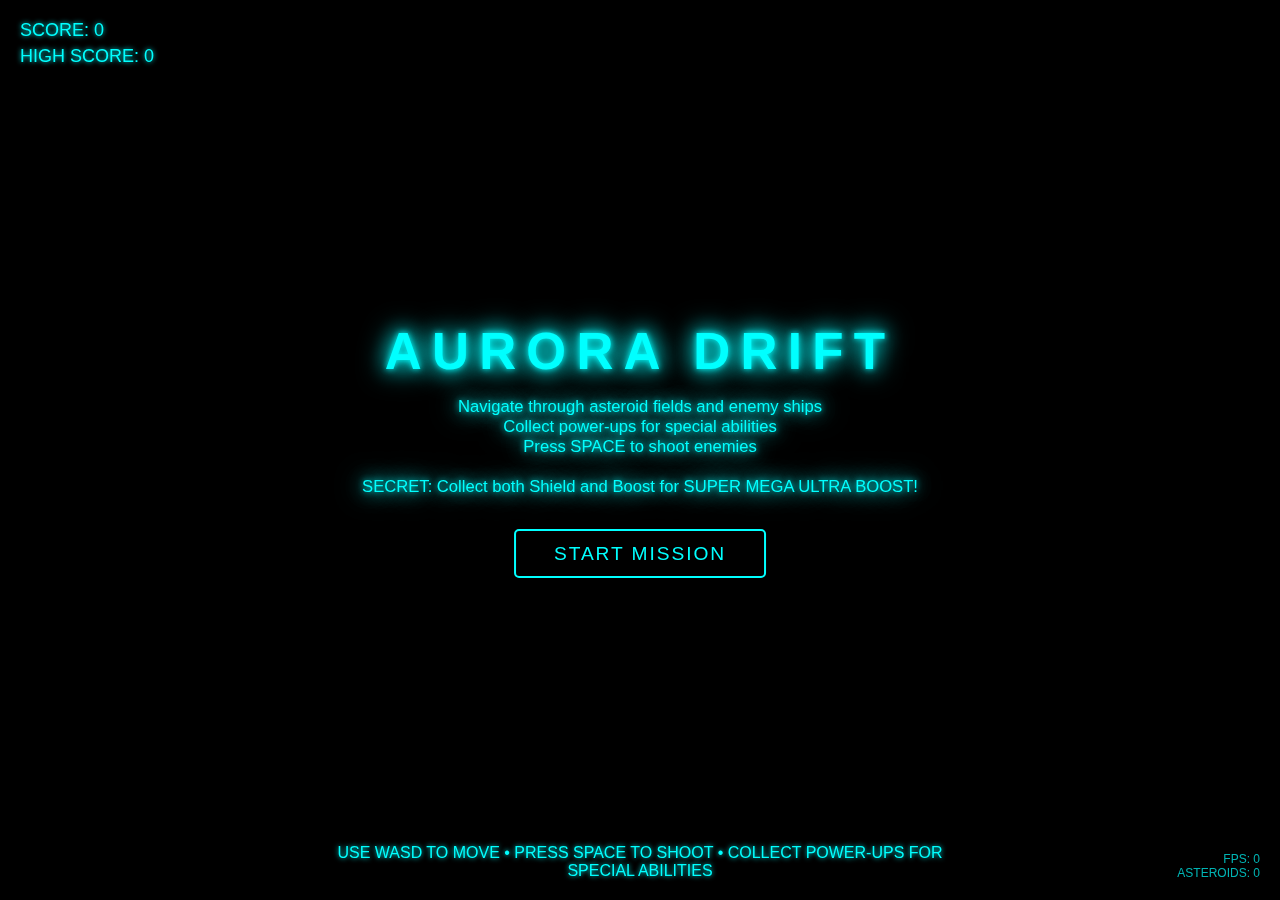
<file: index.html>
<!DOCTYPE html>
<html lang="en">
<head>
<meta charset="UTF-8" />
<meta name="viewport" content="width=device-width, initial-scale=1" />
<title>Aurora Drift - Fixed</title>
<style>
  /* Reset & base */
  * {
    margin: 0; padding: 0; box-sizing: border-box;
  }
  html, body {
    width: 100%; height: 100%;
    overflow: hidden;
    background: #000;
    font-family: 'Segoe UI', Tahoma, Geneva, Verdana, sans-serif;
    color: #0ff;
    user-select: none;
  }

  #game-container {
    position: fixed;
    top: 0; left: 0;
    width: 100vw; height: 100vh;
    display: flex;
    justify-content: center;
    align-items: center;
    background: #000;
  }

  canvas {
    display: block;
    background: transparent;
  }

  /* Start & Game Over screens */
  #start-screen, #gameover-screen {
    position: absolute;
    top: 50%; left: 50%;
    transform: translate(-50%, -50%);
    color: #0ff;
    text-align: center;
    user-select: none;
    mix-blend-mode: screen;
    text-shadow:
      0 0 6px #0ff,
      0 0 20px #0ff,
      0 0 30px #0ff;
    z-index: 10;
  }
  #start-screen h1, #gameover-screen h1 {
    font-size: 4vw;
    margin-bottom: 1rem;
    letter-spacing: 0.2em;
  }
  #start-screen p, #gameover-screen p {
    font-size: 1.3vw;
    margin-bottom: 2rem;
  }
  button {
    cursor: pointer;
    background: transparent;
    border: 2px solid #0ff;
    color: #0ff;
    font-size: 1.5vw;
    padding: 0.6em 2em;
    border-radius: 5px;
    transition: all 0.3s ease;
    letter-spacing: 0.1em;
  }
  button:hover, button:focus {
    background: #0ff;
    color: #000;
    outline: none;
  }

  /* Power-up activation animations */
  .shield-activation {
    position: absolute;
    top: 50%;
    left: 50%;
    transform: translate(-50%, -50%);
    font-size: 3rem;
    color: #0ff;
    text-shadow: 0 0 10px #0ff, 0 0 20px #0ff, 0 0 30px #0ff;
    opacity: 0;
    pointer-events: none;
    z-index: 5;
    animation: shieldPulse 2s ease-out;
  }
  
  .mega-boost-activation {
    position: absolute;
    top: 50%;
    left: 50%;
    transform: translate(-50%, -50%);
    font-size: 4rem;
    font-weight: bold;
    color: #0f0;
    text-shadow: 0 0 10px #0f0, 0 0 20px #0f0, 0 0 30px #0f0;
    opacity: 0;
    pointer-events: none;
    z-index: 5;
    animation: megaBoostPulse 2.5s ease-out;
  }
  
  .super-mega-ultra-boost {
    position: absolute;
    top: 50%;
    left: 50%;
    transform: translate(-50%, -50%);
    font-size: 4.5rem;
    font-weight: bold;
    color: #0f0;
    text-shadow: 
      0 0 10px #0f0, 
      0 0 20px #0f0, 
      0 0 30px #0f0,
      0 0 40px #0ff,
      0 0 70px #0ff;
    opacity: 0;
    pointer-events: none;
    z-index: 15;
    animation: superMegaUltraBoost 4s ease-out;
    text-align: center;
  }
  
  @keyframes shieldPulse {
    0% { 
      opacity: 0; 
      transform: translate(-50%, -50%) scale(0.5);
    }
    30% { 
      opacity: 1; 
      transform: translate(-50%, -50%) scale(1.2);
    }
    70% { 
      opacity: 1; 
      transform: translate(-50%, -50%) scale(1);
    }
    100% { 
      opacity: 0; 
      transform: translate(-50%, -50%) scale(0.5);
    }
  }
  
  @keyframes megaBoostPulse {
    0% { 
      opacity: 0; 
      transform: translate(-50%, -50%) scale(0.3);
      color: #0ff;
    }
    20% { 
      opacity: 1; 
      transform: translate(-50%, -50%) scale(1.5);
      color: #0f0;
    }
    40% { 
      opacity: 1; 
      transform: translate(-50%, -50%) scale(1.2);
      color: #0f0;
    }
    60% { 
      opacity: 1; 
      transform: translate(-50%, -50%) scale(1.4);
      color: #0f0;
    }
    80% { 
      opacity: 1; 
      transform: translate(-50%, -50%) scale(1);
      color: #0f0;
    }
    100% { 
      opacity: 0; 
      transform: translate(-50%, -50%) scale(0.5);
      color: #0f0;
    }
  }
  
  @keyframes superMegaUltraBoost {
    0% { 
      opacity: 0; 
      transform: translate(-50%, -50%) scale(0.1);
      color: #0ff;
    }
    15% { 
      opacity: 1; 
      transform: translate(-50%, -50%) scale(1.5);
      color: #0f0;
    }
    30% { 
      opacity: 1; 
      transform: translate(-50%, -50%) scale(1.2);
      color: #0f0;
    }
    45% { 
      opacity: 1; 
      transform: translate(-50%, -50%) scale(1.4);
      color: #0f0;
    }
    60% { 
      opacity: 1; 
      transform: translate(-50%, -50%) scale(1);
      color: #0f0;
    }
    70% {
      opacity: 1;
      transform: translate(-50%, -50%) scale(1.1);
      color: #0ff;
    }
    80% {
      opacity: 1;
      transform: translate(-50%, -50%) scale(1);
      color: #0f0;
    }
    90% {
      opacity: 1;
      transform: translate(-50%, -50%) scale(1.05);
      color: #0ff;
    }
    100% { 
      opacity: 0; 
      transform: translate(-50%, -50%) scale(1.5);
      color: #0f0;
    }
  }

  /* UI Elements */
  #game-ui {
    position: absolute;
    top: 0;
    left: 0;
    width: 100%;
    height: 100%;
    pointer-events: none;
    z-index: 5;
  }
  
  /* Score and stats on the left */
  #score-container {
    position: absolute;
    top: 20px;
    left: 20px;
    text-align: left;
  }
  
  #score, #high-score {
    font-size: 18px;
    color: #0ff;
    text-shadow: 0 0 5px #0ff;
    margin-bottom: 5px;
  }
  
  /* Power-up timers on the right */
  #powerup-timers {
    position: absolute;
    top: 20px;
    right: 20px;
    text-align: right;
  }
  
  .powerup-timer {
    font-size: 16px;
    margin-bottom: 8px;
    padding: 5px 10px;
    border-radius: 5px;
    background: rgba(0, 0, 0, 0.5);
    opacity: 0;
    transition: opacity 0.3s ease;
  }
  
  .powerup-timer.active {
    opacity: 1;
  }
  
  #shield-timer {
    color: #0ff;
    text-shadow: 0 0 5px #0ff;
    border: 1px solid #0ff;
  }
  
  #speed-timer {
    color: #0f0;
    text-shadow: 0 0 5px #0f0;
    border: 1px solid #0f0;
  }
  
  #super-boost-timer {
    color: #0f0;
    text-shadow: 0 0 5px #0f0, 0 0 10px #0f0;
    border: 1px solid #0f0;
    font-weight: bold;
    animation: pulse 1s infinite alternate;
  }
  
  @keyframes pulse {
    from { opacity: 0.7; text-shadow: 0 0 5px #0f0, 0 0 10px #0f0; }
    to { opacity: 1; text-shadow: 0 0 10px #0f0, 0 0 20px #0f0; }
  }
  
  /* Instructions at the bottom */
  #instructions {
    position: absolute;
    bottom: 20px;
    left: 50%;
    transform: translateX(-50%);
    text-align: center;
    font-size: 16px;
    color: #0ff;
    text-shadow: 0 0 5px #0ff;
  }

  /* Performance stats */
  #performance-stats {
    position: absolute;
    bottom: 20px;
    right: 20px;
    color: #0ff;
    font-size: 12px;
    text-align: right;
    opacity: 0.7;
  }

  /* Death cinematic overlay */
  #death-cinematic {
    position: absolute;
    top: 0;
    left: 0;
    width: 100%;
    height: 100%;
    background: radial-gradient(circle at center, rgba(0,0,0,0) 0%, rgba(0,0,0,0.8) 100%);
    opacity: 0;
    pointer-events: none;
    z-index: 8;
    transition: opacity 2s ease;
  }
  
  #death-cinematic.active {
    opacity: 1;
    pointer-events: all;
  }
  
  #death-message {
    position: absolute;
    top: 30%;
    left: 50%;
    transform: translate(-50%, -50%);
    font-size: 2.5rem;
    color: #f00;
    text-shadow: 0 0 10px #f00, 0 0 20px #f00;
    opacity: 0;
    text-align: center;
  }
  
  #death-message.active {
    animation: fadeInOut 4s ease-in-out;
  }
  
  @keyframes fadeInOut {
    0% { opacity: 0; }
    20% { opacity: 1; }
    80% { opacity: 1; }
    100% { opacity: 0; }
  }

  /* Responsive font sizes */
  @media(max-width: 600px) {
    #start-screen h1, #gameover-screen h1 {
      font-size: 10vw;
    }
    #start-screen p, #gameover-screen p {
      font-size: 4vw;
    }
    button {
      font-size: 5vw;
      padding: 0.8em 3em;
    }
    .shield-activation, .mega-boost-activation {
      font-size: 2rem;
    }
    .super-mega-ultra-boost {
      font-size: 2.2rem;
    }
    #score, #high-score {
      font-size: 14px;
    }
    .powerup-timer {
      font-size: 12px;
    }
    #instructions {
      font-size: 12px;
    }
    #death-message {
      font-size: 1.8rem;
    }
  }
</style>
</head>
<body>
<div id="game-container">
  <canvas id="game-canvas"></canvas>
  
  <div id="game-ui">
    <div id="score-container">
      <div id="score">SCORE: 0</div>
      <div id="high-score">HIGH SCORE: 0</div>
    </div>
    
    <div id="powerup-timers">
      <div id="shield-timer" class="powerup-timer">SHIELD: 0s</div>
      <div id="speed-timer" class="powerup-timer">BOOST: 0s</div>
      <div id="super-boost-timer" class="powerup-timer">SUPER BOOST: 0s</div>
    </div>
    
    <div id="instructions">
      USE WASD TO MOVE • PRESS SPACE TO SHOOT • COLLECT POWER-UPS FOR SPECIAL ABILITIES
    </div>
    
    <div id="performance-stats">
      <div>FPS: <span id="fps-counter">0</span></div>
      <div>ASTEROIDS: <span id="asteroid-count">0</span></div>
    </div>
  </div>
  
  <div id="death-cinematic"></div>
  <div id="death-message">CRITICAL DAMAGE<br><span style="font-size: 1.5rem;">ESCAPE POD ACTIVATED</span></div>

  <div id="start-screen">
    <h1>AURORA DRIFT</h1>
    <p>Navigate through asteroid fields and enemy ships<br>Collect power-ups for special abilities<br>Press SPACE to shoot enemies<br><br>SECRET: Collect both Shield and Boost for SUPER MEGA ULTRA BOOST!</p>
    <button id="start-btn">START MISSION</button>
  </div>

  <div id="gameover-screen" style="display:none;">
    <h1>MISSION FAILED</h1>
    <p id="final-score"></p>
    <button id="restart-btn">RESTART MISSION</button>
  </div>
</div>

<script>
(() => {
  'use strict';

  const canvas = document.getElementById('game-canvas');
  const ctx = canvas.getContext('2d');
  let W, H;

  // === UTILS ===
  function randomRange(min, max) {
    return Math.random() * (max - min) + min;
  }
  function distance(x1, y1, x2, y2) {
    return Math.hypot(x2 - x1, y2 - y1);
  }
  function lerp(a, b, t) {
    return a + (b - a) * t;
  }

  // === GLOBALS ===
  const keys = { w:false, a:false, s:false, d:false, space:false };
  let gameState = 'start'; // 'start', 'playing', 'gameover', 'death-cinematic'
  let score = 0;
  let highScore = 0;
  let lastTime = 0;
  let animationId = null;
  let ship = null;
  let asteroids = [];
  let enemies = [];
  let powerUps = [];
  let particles = [];
  let debris = [];
  let bullets = [];
  let spawnTimer = 0;
  let enemySpawnTimer = 0;
  let powerUpTimer = 0;
  let scoreTimer = 0;
  let frameCount = 0;
  let lastFpsUpdate = 0;
  let currentFps = 0;
  let gameSpeedMultiplier = 1;
  let cinematicCameraX = 0;
  let cinematicCameraY = 0;
  let cinematicZoom = 1;
  let shootCooldown = 0;
  let hasShield = false;
  let hasSpeedBoost = false;
  let isSuperBoostActive = false;

  // Performance settings
  const MAX_ASTEROIDS = 30;
  const MAX_PARTICLES = 100;
  const MAX_DEBRIS = 50;
  const MAX_BULLETS = 20;

  // === RESIZE ===
  function resize() {
    W = window.innerWidth;
    H = window.innerHeight;
    canvas.width = W * devicePixelRatio;
    canvas.height = H * devicePixelRatio;
    canvas.style.width = W + 'px';
    canvas.style.height = H + 'px';
    ctx.setTransform(1,0,0,1,0,0);
    ctx.scale(devicePixelRatio, devicePixelRatio);
  }
  window.addEventListener('resize', resize);
  resize();

  // === GALAXY BACKGROUND ===
  class Star {
    constructor() {
      this.reset();
    }
    reset() {
      this.x = Math.random() * W;
      this.y = Math.random() * H;
      this.size = Math.random() * 1.2 + 0.2;
      this.speed = this.size * 0.6;
      this.brightness = Math.random();
      this.twinkleSpeed = randomRange(0.002, 0.008);
      this.twinklePhase = Math.random() * Math.PI * 2;
    }
    update() {
      this.x -= this.speed * gameSpeedMultiplier;
      if (this.x < 0) this.x = W;
      this.twinklePhase += this.twinkleSpeed;
      this.brightness = 0.5 + 0.5 * Math.sin(this.twinklePhase);
    }
    draw() {
      const rad = this.size;
      const gradient = ctx.createRadialGradient(this.x, this.y, 0, this.x, this.y, rad*6);
      gradient.addColorStop(0, `rgba(180,230,255,${this.brightness})`);
      gradient.addColorStop(1, 'rgba(180,230,255,0)');
      ctx.fillStyle = gradient;
      ctx.beginPath();
      ctx.arc(this.x, this.y, rad*6, 0, Math.PI*2);
      ctx.fill();
      ctx.fillStyle = `rgba(180,230,255,${this.brightness})`;
      ctx.beginPath();
      ctx.arc(this.x, this.y, rad, 0, Math.PI*2);
      ctx.fill();
    }
  }

  const stars = [];
  for(let i=0; i<200; i++) stars.push(new Star());

  // === PARTICLE SYSTEM ===
  class Particle {
    constructor(x,y,dx,dy,radius,color,life) {
      this.x = x;
      this.y = y;
      this.dx = dx;
      this.dy = dy;
      this.radius = radius;
      this.color = color;
      this.life = life;
      this.maxLife = life;
    }
    update() {
      this.x += this.dx * gameSpeedMultiplier;
      this.y += this.dy * gameSpeedMultiplier;
      this.life--;
      this.radius *= 0.95;
    }
    draw() {
      const alpha = this.life / this.maxLife;
      ctx.shadowColor = this.color;
      ctx.shadowBlur = 10 * alpha;
      ctx.fillStyle = this.color;
      ctx.globalAlpha = alpha;
      ctx.beginPath();
      ctx.arc(this.x, this.y, this.radius, 0, Math.PI*2);
      ctx.fill();
      ctx.globalAlpha = 1;
      ctx.shadowBlur = 0;
    }
    get alive() {
      return this.life > 0 && this.radius > 0.1;
    }
  }

  // === BULLET CLASS ===
  class Bullet {
    constructor(x, y, angle) {
      this.x = x;
      this.y = y;
      this.speed = 12;
      this.angle = angle;
      this.radius = 3;
      this.color = '#0ff';
      this.life = 60; // Frames bullet exists
    }
    
    update() {
      this.x += Math.cos(this.angle) * this.speed * gameSpeedMultiplier;
      this.y += Math.sin(this.angle) * this.speed * gameSpeedMultiplier;
      this.life--;
    }
    
    draw() {
      ctx.save();
      ctx.translate(this.x, this.y);
      ctx.rotate(this.angle);
      
      ctx.fillStyle = this.color;
      ctx.shadowColor = this.color;
      ctx.shadowBlur = 15;
      
      // Draw bullet
      ctx.beginPath();
      ctx.moveTo(0, -this.radius);
      ctx.lineTo(this.radius * 2, 0);
      ctx.lineTo(0, this.radius);
      ctx.lineTo(-this.radius * 2, 0);
      ctx.closePath();
      ctx.fill();
      
      // Draw trail
      ctx.beginPath();
      ctx.moveTo(0, 0);
      ctx.lineTo(-this.radius * 4, 0);
      ctx.strokeStyle = this.color;
      ctx.lineWidth = 2;
      ctx.stroke();
      
      ctx.restore();
      ctx.shadowBlur = 0;
    }
    
    get alive() {
      return this.life > 0 && 
             this.x > 0 && this.x < W && 
             this.y > 0 && this.y < H;
    }
  }

  // === ASTEROID DEBRIS ===
  class Debris {
    constructor(x, y, size, color) {
      this.x = x;
      this.y = y;
      this.size = size;
      this.color = color;
      this.speedX = randomRange(-2, 2);
      this.speedY = randomRange(1, 3); // Falling downward
      this.rotation = randomRange(0, Math.PI * 2);
      this.rotationSpeed = randomRange(-0.05, 0.05);
      this.life = 120; // Frames until removal
    }
    
    update() {
      this.x += this.speedX * gameSpeedMultiplier;
      this.y += this.speedY * gameSpeedMultiplier;
      this.rotation += this.rotationSpeed;
      this.life--;
    }
    
    draw() {
      ctx.save();
      ctx.translate(this.x, this.y);
      ctx.rotate(this.rotation);
      
      ctx.fillStyle = this.color;
      ctx.shadowColor = this.color;
      ctx.shadowBlur = 10;
      
      // Draw rock-like shape
      ctx.beginPath();
      ctx.moveTo(0, -this.size);
      for (let i = 0; i < 5; i++) {
        const angle = (i / 5) * Math.PI * 2;
        const dist = this.size * randomRange(0.7, 1.3);
        ctx.lineTo(Math.cos(angle) * dist, Math.sin(angle) * dist);
      }
      ctx.closePath();
      ctx.fill();
      
      ctx.restore();
      ctx.shadowBlur = 0;
    }
    
    get alive() {
      return this.life > 0 && this.y < H + 50;
    }
  }

  // === SPACESHIP ===
  class Ship {
    constructor() {
      this.x = W/2;
      this.y = H/2;
      this.radius = 18;
      this.speed = 5;
      this.velX = 0;
      this.velY = 0;
      this.maxSpeed = 7;
      this.acceleration = 0.4;
      this.friction = 0.15;
      this.glowColor = 'cyan';
      this.trail = [];
      this.trailMax = 15;
      this.shield = 0; // frames of shield active (10 seconds at 60fps = 600 frames)
      this.speedBoost = 0; // frames of speed boost active
      this.superMegaUltraBoost = 0; // frames of super boost active
      this.originalRadius = 18;
    }
    update() {
      // Apply super mega ultra boost effects if active
      let sizeMultiplier = 1;
      let trailColor = this.glowColor;
      
      if (this.superMegaUltraBoost > 0) {
        sizeMultiplier = 1.8;
        trailColor = '#0ff'; // Cyan-green mix
        this.superMegaUltraBoost--;
        document.getElementById('super-boost-timer').textContent = `SUPER BOOST: ${Math.ceil(this.superMegaUltraBoost / 60)}s`;
        
        // Create constant super boost particles
        for (let i = 0; i < 3; i++) {
          const angle = Math.atan2(this.velY, this.velX) + Math.PI + randomRange(-0.3, 0.3);
          const speed = randomRange(2, 5);
          particles.push(new Particle(
            this.x, 
            this.y, 
            Math.cos(angle) * speed,
            Math.sin(angle) * speed,
            randomRange(2, 4),
            '#0ff',
            randomRange(10, 20)
          ));
        }
      } else if (this.superMegaUltraBoost <= 0 && isSuperBoostActive) {
        // Super boost just ended
        isSuperBoostActive = false;
        gameSpeedMultiplier = 1;
        document.getElementById('super-boost-timer').classList.remove('active');
      }
      
      // Movement input
      if (keys.w) this.velY -= this.acceleration * gameSpeedMultiplier;
      if (keys.s) this.velY += this.acceleration * gameSpeedMultiplier;
      if (keys.a) this.velX -= this.acceleration * gameSpeedMultiplier;
      if (keys.d) this.velX += this.acceleration * gameSpeedMultiplier;

      // Clamp speed and apply friction
      this.velX = lerp(this.velX, 0, this.friction);
      this.velY = lerp(this.velY, 0, this.friction);

      // Speed boost effect
      let maxSpd = this.maxSpeed;
      if(this.speedBoost > 0) {
        maxSpd = this.maxSpeed * 1.8;
        this.speedBoost--;
        
        // Update speed timer display
        document.getElementById('speed-timer').textContent = `BOOST: ${Math.ceil(this.speedBoost / 60)}s`;
      } else {
        document.getElementById('speed-timer').classList.remove('active');
        hasSpeedBoost = false;
      }

      // Super mega ultra boost speed
      if (this.superMegaUltraBoost > 0) {
        maxSpd = this.maxSpeed * 2.5;
      }

      // Clamp velocity
      this.velX = Math.max(-maxSpd, Math.min(maxSpd, this.velX));
      this.velY = Math.max(-maxSpd, Math.min(maxSpd, this.velY));

      // Update position
      this.x += this.velX * gameSpeedMultiplier;
      this.y += this.velY * gameSpeedMultiplier;

      // Clamp position inside screen
      this.x = Math.min(Math.max(this.radius * sizeMultiplier, this.x), W - this.radius * sizeMultiplier);
      this.y = Math.min(Math.max(this.radius * sizeMultiplier, this.y), H - this.radius * sizeMultiplier);

      // Trail particles
      this.trail.push({x: this.x, y: this.y, color: trailColor});
      if(this.trail.length > this.trailMax) this.trail.shift();

      // Shield countdown
      if(this.shield > 0) {
        this.shield--;
        // Update shield timer display
        document.getElementById('shield-timer').textContent = `SHIELD: ${Math.ceil(this.shield / 60)}s`;
      } else {
        document.getElementById('shield-timer').classList.remove('active');
        hasShield = false;
      }
      
      // Check for super mega ultra boost activation
      if (hasShield && hasSpeedBoost && this.superMegaUltraBoost <= 0 && !isSuperBoostActive) {
        this.activateSuperMegaUltraBoost();
      }
    }
    draw() {
      // Apply size multiplier for super boost
      const sizeMultiplier = this.superMegaUltraBoost > 0 ? 1.8 : 1;
      
      // Draw glowing trail
      for(let i=0; i < this.trail.length; i++) {
        const pos = this.trail[i];
        const alpha = i / this.trail.length;
        ctx.shadowColor = pos.color;
        ctx.shadowBlur = 20 * alpha * sizeMultiplier;
        ctx.fillStyle = this.superMegaUltraBoost > 0 ? 
          `rgba(0,255,255,${alpha * 0.5})` : 
          `rgba(0,255,255,${alpha * 0.3})`;
        ctx.beginPath();
        ctx.arc(pos.x, pos.y, 12 * alpha * sizeMultiplier, 0, Math.PI*2);
        ctx.fill();
      }
      ctx.shadowBlur = 0;

      // Ship body (triangle)
      ctx.save();
      ctx.translate(this.x, this.y);

      // Calculate rotation angle based on velocity for dynamic feeling
      const angle = Math.atan2(this.velY, this.velX) + Math.PI / 2;
      ctx.rotate(angle);

      // Neon glow
      ctx.shadowColor = this.glowColor;
      ctx.shadowBlur = 25 * sizeMultiplier;
      ctx.strokeStyle = this.glowColor;
      ctx.lineWidth = 3 * sizeMultiplier;

      // Draw ship shape
      ctx.beginPath();
      ctx.moveTo(0, -this.radius * sizeMultiplier);
      ctx.lineTo(this.radius * 0.7 * sizeMultiplier, this.radius * sizeMultiplier);
      ctx.lineTo(0, this.radius * 0.4 * sizeMultiplier);
      ctx.lineTo(-this.radius * 0.7 * sizeMultiplier, this.radius * sizeMultiplier);
      ctx.closePath();

      ctx.fillStyle = this.superMegaUltraBoost > 0 ? 'rgba(0,255,255,0.95)' : 'rgba(0,255,255,0.9)';
      ctx.fill();
      ctx.stroke();

      // Shield ring
      if(this.shield > 0 || this.superMegaUltraBoost > 0) {
        const shieldAlpha = 0.6 + 0.4 * Math.sin(Date.now() / 100);
        ctx.strokeStyle = this.superMegaUltraBoost > 0 ? 
          `rgba(0,255,255,${shieldAlpha.toFixed(2)})` : 
          `rgba(0,255,255,${shieldAlpha.toFixed(2)})`;
        ctx.lineWidth = 5 * sizeMultiplier;
        ctx.beginPath();
        ctx.arc(0, 0, (this.radius + 8) * sizeMultiplier, 0, Math.PI * 2);
        ctx.stroke();
      }

      ctx.restore();
      ctx.shadowBlur = 0;
    }
    
    activateShield() {
      this.shield = 600; // 10 seconds at 60fps
      hasShield = true;
      document.getElementById('shield-timer').classList.add('active');
      document.getElementById('shield-timer').textContent = `SHIELD: ${Math.ceil(this.shield / 60)}s`;
      
      // Create shield activation animation
      const shieldActivation = document.createElement('div');
      shieldActivation.className = 'shield-activation';
      shieldActivation.textContent = 'SHIELD ACTIVATED!';
      document.getElementById('game-container').appendChild(shieldActivation);
      
      // Remove animation after it completes
      setTimeout(() => {
        if (document.getElementById('game-container').contains(shieldActivation)) {
          document.getElementById('game-container').removeChild(shieldActivation);
        }
      }, 2000);
    }
    
    activateMegaBoost() {
      this.speedBoost = 300; // 5 seconds at 60fps
      hasSpeedBoost = true;
      document.getElementById('speed-timer').classList.add('active');
      document.getElementById('speed-timer').textContent = `BOOST: ${Math.ceil(this.speedBoost / 60)}s`;
      
      // Increase game speed for challenge
      if (!isSuperBoostActive) {
        gameSpeedMultiplier = 1.5;
      }
      
      // Create mega boost activation animation
      const megaBoostActivation = document.createElement('div');
      megaBoostActivation.className = 'mega-boost-activation';
      megaBoostActivation.textContent = 'MEGA BOOST!';
      document.getElementById('game-container').appendChild(megaBoostActivation);
      
      // Remove animation after it completes
      setTimeout(() => {
        if (document.getElementById('game-container').contains(megaBoostActivation)) {
          document.getElementById('game-container').removeChild(megaBoostActivation);
        }
        // Reset game speed after boost ends if not in super boost
        setTimeout(() => {
          if (this.speedBoost <= 0 && !isSuperBoostActive) {
            gameSpeedMultiplier = 1;
          }
        }, 1000);
      }, 2500);
    }
    
    activateSuperMegaUltraBoost() {
      this.superMegaUltraBoost = 1800; // 30 seconds at 60fps
      this.shield = this.superMegaUltraBoost; // Shield lasts for super boost duration
      this.speedBoost = 0; // Reset regular boost
      hasSpeedBoost = false;
      hasShield = true;
      isSuperBoostActive = true;
      
      gameSpeedMultiplier = 2.0; // Even faster game speed
      document.getElementById('super-boost-timer').classList.add('active');
      document.getElementById('super-boost-timer').textContent = `SUPER BOOST: ${Math.ceil(this.superMegaUltraBoost / 60)}s`;
      document.getElementById('speed-timer').classList.remove('active');
      
      // Create super mega ultra boost activation animation
      const superBoostActivation = document.createElement('div');
      superBoostActivation.className = 'super-mega-ultra-boost';
      superBoostActivation.innerHTML = 'YOU\'VE UNLOCKED<br>SUPER MEGA ULTRA BOOST!';
      document.getElementById('game-container').appendChild(superBoostActivation);
      
      // Create massive explosion effect
      for (let i = 0; i < 150; i++) {
        const angle = Math.random() * Math.PI * 2;
        const speed = randomRange(5, 20);
        particles.push(new Particle(
          this.x, this.y,
          Math.cos(angle) * speed,
          Math.sin(angle) * speed,
          randomRange(2, 6),
          '#0ff',
          randomRange(40, 100)
        ));
      }
      
      // Remove animation after it completes
      setTimeout(() => {
        if (document.getElementById('game-container').contains(superBoostActivation)) {
          document.getElementById('game-container').removeChild(superBoostActivation);
        }
      }, 4000);
    }
    
    shoot() {
      if (shootCooldown <= 0 && bullets.length < MAX_BULLETS) {
        const angle = Math.atan2(this.velY, this.velX) + Math.PI / 2;
        bullets.push(new Bullet(this.x, this.y, angle));
        shootCooldown = 10; // Cooldown between shots
        
        // Create shooting particles
        for (let i = 0; i < 5; i++) {
          const particleAngle = angle + Math.PI + randomRange(-0.5, 0.5);
          const speed = randomRange(1, 3);
          particles.push(new Particle(
            this.x, 
            this.y, 
            Math.cos(particleAngle) * speed,
            Math.sin(particleAngle) * speed,
            randomRange(1, 2),
            '#0ff',
            randomRange(10, 20)
          ));
        }
      }
    }
  }

  // === ASTEROID ===
  class Asteroid {
    constructor() {
      this.radius = randomRange(15, 40);
      this.x = Math.random() < 0.5 ? -this.radius - 10 : W + this.radius + 10;
      this.y = randomRange(0, H);
      this.speed = randomRange(1, 3) * gameSpeedMultiplier;
      this.angle = 0;
      this.rotationSpeed = randomRange(-0.02, 0.02);
      this.vertices = [];
      this.vertexCount = randomRange(7, 12) | 0;
      for(let i=0; i<this.vertexCount; i++) {
        this.vertices.push(randomRange(this.radius*0.6, this.radius));
      }
      this.color = `hsl(${randomRange(20,50)}, 80%, 60%)`;
      // Direction vector toward center-ish (player will be near center)
      const toCenterX = W/2 - this.x;
      const toCenterY = H/2 - this.y;
      const mag = Math.hypot(toCenterX, toCenterY);
      this.vx = (toCenterX / mag) * this.speed;
      this.vy = (toCenterY / mag) * this.speed;
    }
    update() {
      this.x += this.vx;
      this.y += this.vy;
      this.angle += this.rotationSpeed;
    }
    draw() {
      ctx.save();
      ctx.translate(this.x, this.y);
      ctx.rotate(this.angle);
      ctx.strokeStyle = this.color;
      ctx.lineWidth = 2;
      ctx.shadowColor = this.color;
      ctx.shadowBlur = 15;
      ctx.beginPath();
      for(let i=0; i < this.vertexCount; i++) {
        const angle = (i / this.vertexCount) * Math.PI * 2;
        const r = this.vertices[i];
        const px = Math.cos(angle) * r;
        const py = Math.sin(angle) * r;
        if(i === 0) ctx.moveTo(px, py);
        else ctx.lineTo(px, py);
      }
      ctx.closePath();
      ctx.stroke();
      ctx.shadowBlur = 0;
      ctx.restore();
    }
    isOffscreen() {
      return (
        this.x < -this.radius*2 ||
        this.x > W + this.radius*2 ||
        this.y < -this.radius*2 ||
        this.y > H + this.radius*2
      );
    }
    
    createDebris() {
      // Create multiple debris pieces
      const debrisCount = Math.floor(this.radius / 3);
      for (let i = 0; i < debrisCount; i++) {
        if (debris.length < MAX_DEBRIS) {
          debris.push(new Debris(
            this.x + randomRange(-10, 10),
            this.y + randomRange(-10, 10),
            randomRange(3, this.radius / 3),
            this.color
          ));
        }
      }
    }
  }

  // === ENEMY SHIP ===
  class EnemyShip {
    constructor() {
      this.radius = 20;
      this.x = Math.random() < 0.5 ? -50 : W + 50;
      this.y = randomRange(0, H);
      this.speed = randomRange(2, 4) * gameSpeedMultiplier;
      this.color = 'red';
      this.health = 2;
      // Direction toward player start center
      const toCenterX = W/2 - this.x;
      const toCenterY = H/2 - this.y;
      const mag = Math.hypot(toCenterX, toCenterY);
      this.vx = (toCenterX / mag) * this.speed;
      this.vy = (toCenterY / mag) * this.speed;
      this.angle = 0;
    }
    update(player) {
      // Update velocity toward player current position for homing effect
      const toPlayerX = player.x - this.x;
      const toPlayerY = player.y - this.y;
      const mag = Math.hypot(toPlayerX, toPlayerY);
      const targetVX = (toPlayerX / mag) * this.speed;
      const targetVY = (toPlayerY / mag) * this.speed;

      // Smooth velocity lerp for natural movement
      this.vx = lerp(this.vx, targetVX, 0.08);
      this.vy = lerp(this.vy, targetVY, 0.08);

      this.x += this.vx;
      this.y += this.vy;

      this.angle = Math.atan2(this.vy, this.vx) + Math.PI/2;
    }
    draw() {
      ctx.save();
      ctx.translate(this.x, this.y);
      ctx.rotate(this.angle);

      ctx.shadowColor = this.color;
      ctx.shadowBlur = 18;
      ctx.strokeStyle = this.color;
      ctx.lineWidth = 3;

      // Neon triangle ship (inverted)
      ctx.beginPath();
      ctx.moveTo(0, this.radius);
      ctx.lineTo(this.radius * 0.7, -this.radius);
      ctx.lineTo(-this.radius * 0.7, -this.radius);
      ctx.closePath();

      ctx.fillStyle = 'rgba(255, 0, 0, 0.9)';
      ctx.fill();
      ctx.stroke();

      ctx.shadowBlur = 0;
      ctx.restore();
    }
    isOffscreen() {
      return (
        this.x < -this.radius*2 ||
        this.x > W + this.radius*2 ||
        this.y < -this.radius*2 ||
        this.y > H + this.radius*2
      );
    }
  }

  // === POWER-UP ===
  class PowerUp {
    constructor(type) {
      this.radius = 14;
      this.x = randomRange(this.radius, W - this.radius);
      this.y = randomRange(this.radius, H - this.radius);
      this.type = type; // 'shield' or 'speed'
      this.color = type === 'shield' ? 'deepskyblue' : 'lime';
      this.lifeTime = 900; // ~15 seconds at 60fps
      this.pulsePhase = 0;
    }
    update() {
      this.pulsePhase += 0.05;
      this.lifeTime--;
    }
    draw() {
      const pulse = 1 + 0.15 * Math.sin(this.pulsePhase);
      ctx.save();
      ctx.translate(this.x, this.y);

      ctx.shadowColor = this.color;
      ctx.shadowBlur = 15;
      ctx.strokeStyle = this.color;
      ctx.lineWidth = 3;

      // Draw glowing circle
      ctx.beginPath();
      ctx.arc(0, 0, this.radius * pulse, 0, Math.PI * 2);
      ctx.stroke();

      // Draw icon inside
      ctx.fillStyle = this.color;
      ctx.shadowBlur = 0;

      if(this.type === 'shield') {
        // Shield icon: a simple shield shape
        ctx.beginPath();
        ctx.moveTo(0, -7 * pulse);
        ctx.lineTo(5 * pulse, -3 * pulse);
        ctx.lineTo(5 * pulse, 4 * pulse);
        ctx.arc(0, 4 * pulse, 5 * pulse, 0, Math.PI);
        ctx.lineTo(-5 * pulse, -3 * pulse);
        ctx.closePath();
        ctx.fill();
      } else {
        // Speed icon: lightning bolt
        ctx.beginPath();
        ctx.moveTo(0, -6 * pulse);
        ctx.lineTo(4 * pulse, -2 * pulse);
        ctx.lineTo(-2 * pulse, -2 * pulse);
        ctx.lineTo(0, 6 * pulse);
        ctx.lineTo(-4 * pulse, 2 * pulse);
        ctx.lineTo(2 * pulse, 2 * pulse);
        ctx.closePath();
        ctx.fill();
      }

      ctx.restore();
    }
  }

  // === GAME FUNCTIONS ===
  function startGame() {
    gameState = 'playing';
    score = 0;
    ship = new Ship();
    asteroids = [];
    enemies = [];
    powerUps = [];
    particles = [];
    debris = [];
    bullets = [];
    spawnTimer = 0;
    enemySpawnTimer = 0;
    powerUpTimer = 0;
    scoreTimer = 0;
    gameSpeedMultiplier = 1;
    cinematicCameraX = 0;
    cinematicCameraY = 0;
    cinematicZoom = 1;
    hasShield = false;
    hasSpeedBoost = false;
    isSuperBoostActive = false;
    
    document.getElementById('start-screen').style.display = 'none';
    document.getElementById('gameover-screen').style.display = 'none';
    document.getElementById('shield-timer').classList.remove('active');
    document.getElementById('speed-timer').classList.remove('active');
    document.getElementById('super-boost-timer').classList.remove('active');
    document.getElementById('death-cinematic').classList.remove('active');
    document.getElementById('death-message').classList.remove('active');
    
    if (animationId) {
      cancelAnimationFrame(animationId);
    }
    lastTime = performance.now();
    animationId = requestAnimationFrame(gameLoop);
  }

  function playDeathCinematic() {
    gameState = 'death-cinematic';
    document.getElementById('death-cinematic').classList.add('active');
    document.getElementById('death-message').classList.add('active');
    
    // Set up cinematic camera
    cinematicCameraX = ship.x;
    cinematicCameraY = ship.y;
    cinematicZoom = 1;
    
    // Continue the cinematic for 4 seconds before showing game over
    setTimeout(() => {
      document.getElementById('death-cinematic').classList.remove('active');
      document.getElementById('death-message').classList.remove('active');
      gameOver();
    }, 4000);
  }

  function gameOver() {
    gameState = 'gameover';
    document.getElementById('final-score').textContent = `FINAL SCORE: ${score} | HIGH SCORE: ${Math.max(score, highScore)}`;
    document.getElementById('gameover-screen').style.display = 'block';
    highScore = Math.max(score, highScore);
  }

  function spawnAsteroid() {
    // Don't spawn if we've reached the maximum
    if (asteroids.length >= MAX_ASTEROIDS) return;
    
    asteroids.push(new Asteroid());
  }

  function spawnEnemy() {
    enemies.push(new EnemyShip());
  }

  function spawnPowerUp() {
    const type = Math.random() < 0.5 ? 'shield' : 'speed';
    powerUps.push(new PowerUp(type));
  }

  function createExplosion(x, y, color, count, size) {
    // Don't create too many particles
    if (particles.length > MAX_PARTICLES) return;
    
    for (let i = 0; i < count; i++) {
      const angle = Math.random() * Math.PI * 2;
      const speed = randomRange(1, 3);
      const dx = Math.cos(angle) * speed;
      const dy = Math.sin(angle) * speed;
      particles.push(new Particle(x, y, dx, dy, randomRange(size/2, size), color, randomRange(30, 60)));
    }
  }

  function checkCollisions() {
    // Check asteroid collisions with player
    for (let i = asteroids.length - 1; i >= 0; i--) {
      const asteroid = asteroids[i];
      if (distance(ship.x, ship.y, asteroid.x, asteroid.y) < ship.radius + asteroid.radius) {
        if (ship.shield > 0 || ship.superMegaUltraBoost > 0) {
          // Create asteroid debris when destroyed by shield
          asteroid.createDebris();
          createExplosion(asteroid.x, asteroid.y, 'cyan', 15, asteroid.radius/2);
          asteroids.splice(i, 1);
          score += ship.superMegaUltraBoost > 0 ? 10 : 5; // Double points during super boost
        } else {
          createExplosion(ship.x, ship.y, 'cyan', 30, 4);
          createExplosion(asteroid.x, asteroid.y, asteroid.color, 20, asteroid.radius/2);
          // Create asteroid debris
          asteroid.createDebris();
          asteroids.splice(i, 1);
          playDeathCinematic();
          return;
        }
      }
      
      // Check asteroid collisions with bullets
      for (let j = bullets.length - 1; j >= 0; j--) {
        const bullet = bullets[j];
        if (distance(bullet.x, bullet.y, asteroid.x, asteroid.y) < asteroid.radius) {
          asteroid.createDebris();
          createExplosion(asteroid.x, asteroid.y, asteroid.color, 10, asteroid.radius/2);
          asteroids.splice(i, 1);
          bullets.splice(j, 1);
          score += ship.superMegaUltraBoost > 0 ? 6 : 3; // Double points during super boost
          break;
        }
      }
    }

    // Check enemy collisions with player
    for (let i = enemies.length - 1; i >= 0; i--) {
      const enemy = enemies[i];
      if (distance(ship.x, ship.y, enemy.x, enemy.y) < ship.radius + enemy.radius) {
        if (ship.shield > 0 || ship.superMegaUltraBoost > 0) {
          createExplosion(enemy.x, enemy.y, enemy.color, 20, 4);
          enemies.splice(i, 1);
          score += ship.superMegaUltraBoost > 0 ? 20 : 10; // Double points during super boost
        } else {
          createExplosion(ship.x, ship.y, 'cyan', 30, 4);
          createExplosion(enemy.x, enemy.y, enemy.color, 20, 4);
          enemies.splice(i, 1);
          playDeathCinematic();
          return;
        }
      }
      
      // Check enemy collisions with bullets
      for (let j = bullets.length - 1; j >= 0; j--) {
        const bullet = bullets[j];
        if (distance(bullet.x, bullet.y, enemy.x, enemy.y) < enemy.radius + bullet.radius) {
          enemy.health--;
          createExplosion(enemy.x, enemy.y, enemy.color, 5, 2);
          bullets.splice(j, 1);
          
          if (enemy.health <= 0) {
            createExplosion(enemy.x, enemy.y, enemy.color, 15, 4);
            enemies.splice(i, 1);
            score += ship.superMegaUltraBoost > 0 ? 16 : 8; // Double points during super boost
          }
          break;
        }
      }
    }

    // Check power-up collisions
    for (let i = powerUps.length - 1; i >= 0; i--) {
      const powerUp = powerUps[i];
      if (distance(ship.x, ship.y, powerUp.x, powerUp.y) < ship.radius + powerUp.radius) {
        if (powerUp.type === 'shield') {
          ship.activateShield();
        } else {
          ship.activateMegaBoost();
        }
        createExplosion(powerUp.x, powerUp.y, powerUp.color, 15, 3);
        powerUps.splice(i, 1);
        score += ship.superMegaUltraBoost > 0 ? 4 : 2; // Double points during super boost
      }
    }
  }

  function updateGameObjects(deltaTime) {
    // Update stars
    stars.forEach(star => star.update());
    
    // Update particles
    for (let i = particles.length - 1; i >= 0; i--) {
      particles[i].update();
      if (!particles[i].alive) {
        particles.splice(i, 1);
      }
    }
    
    // Update debris
    for (let i = debris.length - 1; i >= 0; i--) {
      debris[i].update();
      if (!debris[i].alive) {
        debris.splice(i, 1);
      }
    }
    
    // Update bullets
    for (let i = bullets.length - 1; i >= 0; i--) {
      bullets[i].update();
      if (!bullets[i].alive) {
        bullets.splice(i, 1);
      }
    }
    
    // Handle shoot cooldown
    if (shootCooldown > 0) {
      shootCooldown--;
    }
    
    if (gameState !== 'playing') return;
    
    // Update ship
    ship.update();
    
    // Update asteroids
    for (let i = asteroids.length - 1; i >= 0; i--) {
      asteroids[i].update();
      if (asteroids[i].isOffscreen()) {
        asteroids.splice(i, 1);
      }
    }
    
    // Update enemies
    for (let i = enemies.length - 1; i >= 0; i--) {
      enemies[i].update(ship);
      if (enemies[i].isOffscreen()) {
        enemies.splice(i, 1);
      }
    }
    
    // Update power-ups
    for (let i = powerUps.length - 1; i >= 0; i--) {
      powerUps[i].update();
      if (powerUps[i].lifeTime <= 0) {
        powerUps.splice(i, 1);
      }
    }
    
    // Spawn new asteroids
    spawnTimer += deltaTime;
    let asteroidSpawnRate = 60;
    
    if (spawnTimer > asteroidSpawnRate && asteroids.length < MAX_ASTEROIDS) {
      spawnTimer = 0;
      spawnAsteroid();
      
      let extraChance = 0.7 - (score / 2000);
      extraChance = Math.max(0.2, extraChance);
      
      if (Math.random() < extraChance && asteroids.length < MAX_ASTEROIDS - 2) {
        spawnAsteroid();
      }
    }
    
    // Spawn new enemies
    enemySpawnTimer += deltaTime;
    if (enemySpawnTimer > 120) {
      enemySpawnTimer = 0;
      if (Math.random() < 0.7) {
        spawnEnemy();
      }
    }
    
    // Spawn power-ups occasionally
    powerUpTimer += deltaTime;
    if (powerUpTimer > 600 && powerUps.length < 3 && Math.random() < 0.1) {
      powerUpTimer = 0;
      spawnPowerUp();
    }
    
    // Increment score over time - double points during super boost
    scoreTimer += deltaTime;
    if (scoreTimer > 60) {
      scoreTimer = 0;
      score += ship.superMegaUltraBoost > 0 ? 2 : 1;
    }
    
    // Update score display
    document.getElementById('score').textContent = `SCORE: ${score}`;
    document.getElementById('high-score').textContent = `HIGH SCORE: ${highScore}`;
    
    // Check for collisions
    checkCollisions();
    
    // Update performance stats
    document.getElementById('asteroid-count').textContent = asteroids.length;
  }

  function drawGameObjects() {
    // Clear canvas
    ctx.clearRect(0, 0, W, H);
    
    // Draw stars
    stars.forEach(star => star.draw());
    
    // Draw particles
    particles.forEach(particle => particle.draw());
    
    // Draw debris
    debris.forEach(debris => debris.draw());
    
    // Draw bullets
    bullets.forEach(bullet => bullet.draw());
    
    if (gameState === 'death-cinematic') {
      // Draw everything with a cinematic effect
      ctx.save();
      
      // Apply camera shake and zoom
      cinematicZoom -= 0.002;
      cinematicZoom = Math.max(0.5, cinematicZoom);
      
      const shakeX = Math.random() * 10 - 5;
      const shakeY = Math.random() * 10 - 5;
      
      ctx.translate(W/2, H/2);
      ctx.scale(cinematicZoom, cinematicZoom);
      ctx.translate(-cinematicCameraX + shakeX, -cinematicCameraY + shakeY);
      
      // Draw all game objects in cinematic mode
      powerUps.forEach(powerUp => powerUp.draw());
      asteroids.forEach(asteroid => asteroid.draw());
      enemies.forEach(enemy => enemy.draw());
      ship.draw();
      
      ctx.restore();
      
      return;
    }
    
    if (gameState !== 'playing') return;
    
    // Draw power-ups
    powerUps.forEach(powerUp => powerUp.draw());
    
    // Draw asteroids
    asteroids.forEach(asteroid => asteroid.draw());
    
    // Draw enemies
    enemies.forEach(enemy => enemy.draw());
    
    // Draw ship
    ship.draw();
  }

  function gameLoop(timestamp) {
    const deltaTime = timestamp - lastTime;
    lastTime = timestamp;
    
    // Calculate FPS
    frameCount++;
    if (timestamp > lastFpsUpdate + 1000) {
      currentFps = Math.round((frameCount * 1000) / (timestamp - lastFpsUpdate));
      frameCount = 0;
      lastFpsUpdate = timestamp;
      document.getElementById('fps-counter').textContent = currentFps;
    }
    
    updateGameObjects(deltaTime);
    drawGameObjects();
    
    if (gameState === 'playing' || gameState === 'death-cinematic') {
      animationId = requestAnimationFrame(gameLoop);
    }
  }

  // === EVENT LISTENERS ===
  document.addEventListener('keydown', (e) => {
    const key = e.key.toLowerCase();
    if (keys.hasOwnProperty(key)) {
      keys[key] = true;
    }
    
    // Space bar for shooting
    if (key === ' ') {
      keys.space = true;
      ship.shoot();
    }
  });

  document.addEventListener('keyup', (e) => {
    const key = e.key.toLowerCase();
    if (keys.hasOwnProperty(key)) {
      keys[key] = false;
    }
  });

  document.getElementById('start-btn').addEventListener('click', startGame);
  document.getElementById('restart-btn').addEventListener('click', startGame);

  // Initialize the game
  stars.forEach(star => star.reset());
})();
</script>
</body>
</html>
</file>
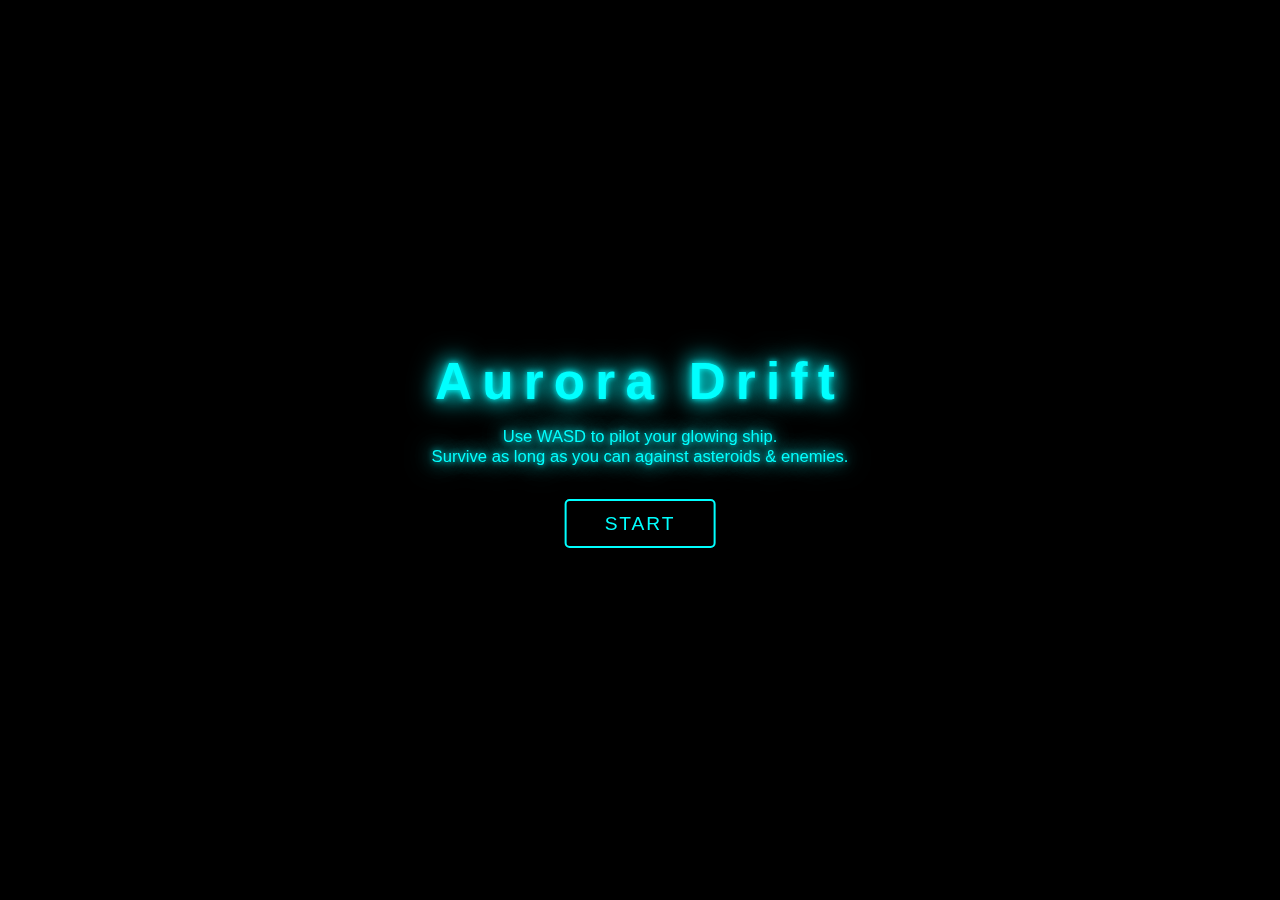
<file: auroa-drift.html>
<!DOCTYPE html>
<html lang="en">
<head>
<meta charset="UTF-8" />
<meta name="viewport" content="width=device-width, initial-scale=1" />
<title>Aurora Drift</title>
<style>
  /* Reset & base */
  * {
    margin: 0; padding: 0; box-sizing: border-box;
  }
  html, body {
    width: 100%; height: 100%;
    overflow: hidden;
    background: #000;
    font-family: 'Segoe UI', Tahoma, Geneva, Verdana, sans-serif;
    color: #0ff;
    user-select: none;
  }

  #game-container {
    position: fixed;
    top: 0; left: 0;
    width: 100vw; height: 100vh;
    display: flex;
    justify-content: center;
    align-items: center;
    background: #000;
  }

  canvas {
    display: block;
    background: transparent;
  }

  /* Start & Game Over screens */
  #start-screen, #gameover-screen {
    position: absolute;
    top: 50%; left: 50%;
    transform: translate(-50%, -50%);
    color: #0ff;
    text-align: center;
    user-select: none;
    mix-blend-mode: screen;
    text-shadow:
      0 0 6px #0ff,
      0 0 20px #0ff,
      0 0 30px #0ff;
  }
  #start-screen h1, #gameover-screen h1 {
    font-size: 4vw;
    margin-bottom: 1rem;
    letter-spacing: 0.2em;
  }
  #start-screen p, #gameover-screen p {
    font-size: 1.3vw;
    margin-bottom: 2rem;
  }
  button {
    cursor: pointer;
    background: transparent;
    border: 2px solid #0ff;
    color: #0ff;
    font-size: 1.5vw;
    padding: 0.6em 2em;
    border-radius: 5px;
    transition: all 0.3s ease;
    letter-spacing: 0.1em;
  }
  button:hover, button:focus {
    background: #0ff;
    color: #000;
    outline: none;
  }

  /* Responsive font sizes */
  @media(max-width: 600px) {
    #start-screen h1, #gameover-screen h1 {
      font-size: 10vw;
    }
    #start-screen p, #gameover-screen p {
      font-size: 4vw;
    }
    button {
      font-size: 5vw;
      padding: 0.8em 3em;
    }
  }
</style>
</head>
<body>
<div id="game-container">
  <canvas id="game-canvas"></canvas>

  <div id="start-screen">
    <h1>Aurora Drift</h1>
    <p>Use WASD to pilot your glowing ship.<br>Survive as long as you can against asteroids & enemies.</p>
    <button id="start-btn">START</button>
  </div>

  <div id="gameover-screen" style="display:none;">
    <h1>GAME OVER</h1>
    <p id="final-score"></p>
    <button id="restart-btn">RESTART</button>
  </div>
</div>

<script>
(() => {
  'use strict';

  const canvas = document.getElementById('game-canvas');
  const ctx = canvas.getContext('2d');
  let W, H;

  // === UTILS ===
  function randomRange(min, max) {
    return Math.random() * (max - min) + min;
  }
  function distance(x1, y1, x2, y2) {
    return Math.hypot(x2 - x1, y2 - y1);
  }
  function lerp(a, b, t) {
    return a + (b - a) * t;
  }

  // === GLOBALS ===
  const keys = { w:false, a:false, s:false, d:false };
  let gameState = 'start'; // 'start', 'playing', 'gameover'
  let score = 0;
  let highScore = 0;

  // === RESIZE ===
  function resize() {
    W = window.innerWidth;
    H = window.innerHeight;
    canvas.width = W * devicePixelRatio;
    canvas.height = H * devicePixelRatio;
    canvas.style.width = W + 'px';
    canvas.style.height = H + 'px';
    ctx.setTransform(1,0,0,1,0,0);
    ctx.scale(devicePixelRatio, devicePixelRatio);
  }
  window.addEventListener('resize', resize);
  resize();

  // === GALAXY BACKGROUND ===
  class Star {
    constructor() {
      this.reset();
    }
    reset() {
      this.x = Math.random() * W;
      this.y = Math.random() * H;
      this.size = Math.random() * 1.2 + 0.2;
      this.speed = this.size * 0.6;
      this.brightness = Math.random();
      this.twinkleSpeed = randomRange(0.002, 0.008);
      this.twinklePhase = Math.random() * Math.PI * 2;
    }
    update() {
      this.x -= this.speed;
      if (this.x < 0) this.x = W;
      this.twinklePhase += this.twinkleSpeed;
      this.brightness = 0.5 + 0.5 * Math.sin(this.twinklePhase);
    }
    draw() {
      const rad = this.size;
      const gradient = ctx.createRadialGradient(this.x, this.y, 0, this.x, this.y, rad*6);
      gradient.addColorStop(0, `rgba(180,230,255,${this.brightness})`);
      gradient.addColorStop(1, 'rgba(180,230,255,0)');
      ctx.fillStyle = gradient;
      ctx.beginPath();
      ctx.arc(this.x, this.y, rad*6, 0, Math.PI*2);
      ctx.fill();
      ctx.fillStyle = `rgba(180,230,255,${this.brightness})`;
      ctx.beginPath();
      ctx.arc(this.x, this.y, rad, 0, Math.PI*2);
      ctx.fill();
    }
  }

  const stars = [];
  for(let i=0; i<200; i++) stars.push(new Star());

  // === PARTICLE SYSTEM ===
  class Particle {
    constructor(x,y,dx,dy,radius,color,life) {
      this.x = x;
      this.y = y;
      this.dx = dx;
      this.dy = dy;
      this.radius = radius;
      this.color = color;
      this.life = life;
      this.maxLife = life;
    }
    update() {
      this.x += this.dx;
      this.y += this.dy;
      this.life--;
      this.radius *= 0.95;
    }
    draw() {
      const alpha = this.life / this.maxLife;
      ctx.shadowColor = this.color;
      ctx.shadowBlur = 10 * alpha;
      ctx.fillStyle = this.color;
      ctx.globalAlpha = alpha;
      ctx.beginPath();
      ctx.arc(this.x, this.y, this.radius, 0, Math.PI*2);
      ctx.fill();
      ctx.globalAlpha = 1;
      ctx.shadowBlur = 0;
    }
    get alive() {
      return this.life > 0 && this.radius > 0.1;
    }
  }

  // === SPACESHIP ===
  class Ship {
    constructor() {
      this.x = W/2;
      this.y = H/2;
      this.radius = 18;
      this.speed = 5;
      this.velX = 0;
      this.velY = 0;
      this.maxSpeed = 7;
      this.acceleration = 0.4;
      this.friction = 0.15;
      this.glowColor = 'cyan';
      this.trail = [];
      this.trailMax = 15;
      this.shield = 0; // frames of shield active
      this.speedBoost = 0; // frames of speed boost active
    }
    update() {
      // Movement input
      if (keys.w) this.velY -= this.acceleration;
      if (keys.s) this.velY += this.acceleration;
      if (keys.a) this.velX -= this.acceleration;
      if (keys.d) this.velX += this.acceleration;

      // Clamp speed and apply friction
      this.velX = lerp(this.velX, 0, this.friction);
      this.velY = lerp(this.velY, 0, this.friction);

      // Speed boost effect
      let maxSpd = this.maxSpeed;
      if(this.speedBoost > 0) {
        maxSpd = this.maxSpeed * 1.8;
        this.speedBoost--;
      }

      // Clamp velocity
      this.velX = Math.max(-maxSpd, Math.min(maxSpd, this.velX));
      this.velY = Math.max(-maxSpd, Math.min(maxSpd, this.velY));

      // Update position
      this.x += this.velX;
      this.y += this.velY;

      // Clamp position inside screen
      this.x = Math.min(Math.max(this.radius, this.x), W - this.radius);
      this.y = Math.min(Math.max(this.radius, this.y), H - this.radius);

      // Trail particles
      this.trail.push({x: this.x, y: this.y});
      if(this.trail.length > this.trailMax) this.trail.shift();

      // Shield countdown
      if(this.shield > 0) this.shield--;
    }
    draw() {
      // Draw glowing trail
      for(let i=0; i < this.trail.length; i++) {
        const pos = this.trail[i];
        const alpha = i / this.trail.length;
        ctx.shadowColor = this.glowColor;
        ctx.shadowBlur = 20 * alpha;
        ctx.fillStyle = `rgba(0,255,255,${alpha * 0.3})`;
        ctx.beginPath();
        ctx.arc(pos.x, pos.y, 12 * alpha, 0, Math.PI*2);
        ctx.fill();
      }
      ctx.shadowBlur = 0;

      // Ship body (triangle)
      ctx.save();
      ctx.translate(this.x, this.y);

      // Calculate rotation angle based on velocity for dynamic feeling
      const angle = Math.atan2(this.velY, this.velX) + Math.PI / 2;
      ctx.rotate(angle);

      // Neon glow
      ctx.shadowColor = this.glowColor;
      ctx.shadowBlur = 25;
      ctx.strokeStyle = this.glowColor;
      ctx.lineWidth = 3;

      // Draw ship shape
      ctx.beginPath();
      ctx.moveTo(0, -this.radius);
      ctx.lineTo(this.radius * 0.7, this.radius);
      ctx.lineTo(0, this.radius * 0.4);
      ctx.lineTo(-this.radius * 0.7, this.radius);
      ctx.closePath();

      ctx.fillStyle = 'rgba(0,255,255,0.9)';
      ctx.fill();
      ctx.stroke();

      // Shield ring
      if(this.shield > 0) {
        const shieldAlpha = 0.6 + 0.4 * Math.sin(Date.now() / 100);
        ctx.strokeStyle = `rgba(0,255,255,${shieldAlpha.toFixed(2)})`;
        ctx.lineWidth = 5;
        ctx.beginPath();
        ctx.arc(0, 0, this.radius + 8, 0, Math.PI * 2);
        ctx.stroke();
      }

      ctx.restore();
      ctx.shadowBlur = 0;
    }
  }

  // === ASTEROID ===
  class Asteroid {
    constructor() {
      this.radius = randomRange(15, 40);
      this.x = Math.random() < 0.5 ? -this.radius - 10 : W + this.radius + 10;
      this.y = randomRange(0, H);
      this.speed = randomRange(1, 3);
      this.angle = 0;
      this.rotationSpeed = randomRange(-0.02, 0.02);
      this.vertices = [];
      this.vertexCount = randomRange(7, 12) | 0;
      for(let i=0; i<this.vertexCount; i++) {
        this.vertices.push(randomRange(this.radius*0.6, this.radius));
      }
      this.color = `hsl(${randomRange(20,50)}, 80%, 60%)`;
      // Direction vector toward center-ish (player will be near center)
      const toCenterX = W/2 - this.x;
      const toCenterY = H/2 - this.y;
      const mag = Math.hypot(toCenterX, toCenterY);
      this.vx = (toCenterX / mag) * this.speed;
      this.vy = (toCenterY / mag) * this.speed;
    }
    update() {
      this.x += this.vx;
      this.y += this.vy;
      this.angle += this.rotationSpeed;
    }
    draw() {
      ctx.save();
      ctx.translate(this.x, this.y);
      ctx.rotate(this.angle);
      ctx.strokeStyle = this.color;
      ctx.lineWidth = 2;
      ctx.shadowColor = this.color;
      ctx.shadowBlur = 15;
      ctx.beginPath();
      for(let i=0; i < this.vertexCount; i++) {
        const angle = (i / this.vertexCount) * Math.PI * 2;
        const r = this.vertices[i];
        const px = Math.cos(angle) * r;
        const py = Math.sin(angle) * r;
        if(i === 0) ctx.moveTo(px, py);
        else ctx.lineTo(px, py);
      }
      ctx.closePath();
      ctx.stroke();
      ctx.shadowBlur = 0;
      ctx.restore();
    }
    isOffscreen() {
      return (
        this.x < -this.radius*2 ||
        this.x > W + this.radius*2 ||
        this.y < -this.radius*2 ||
        this.y > H + this.radius*2
      );
    }
  }

  // === ENEMY SHIP ===
  class EnemyShip {
    constructor() {
      this.radius = 20;
      this.x = Math.random() < 0.5 ? -50 : W + 50;
      this.y = randomRange(0, H);
      this.speed = randomRange(2, 4);
      this.color = 'magenta';
      // Direction toward player start center
      const toCenterX = W/2 - this.x;
      const toCenterY = H/2 - this.y;
      const mag = Math.hypot(toCenterX, toCenterY);
      this.vx = (toCenterX / mag) * this.speed;
      this.vy = (toCenterY / mag) * this.speed;
      this.angle = 0;
    }
    update(player) {
      // Update velocity toward player current position for homing effect
      const toPlayerX = player.x - this.x;
      const toPlayerY = player.y - this.y;
      const mag = Math.hypot(toPlayerX, toPlayerY);
      const targetVX = (toPlayerX / mag) * this.speed;
      const targetVY = (toPlayerY / mag) * this.speed;

      // Smooth velocity lerp for natural movement
      this.vx = lerp(this.vx, targetVX, 0.08);
      this.vy = lerp(this.vy, targetVY, 0.08);

      this.x += this.vx;
      this.y += this.vy;

      this.angle = Math.atan2(this.vy, this.vx) + Math.PI/2;
    }
    draw() {
      ctx.save();
      ctx.translate(this.x, this.y);
      ctx.rotate(this.angle);

      ctx.shadowColor = this.color;
      ctx.shadowBlur = 18;
      ctx.strokeStyle = this.color;
      ctx.lineWidth = 3;

      // Neon triangle ship (inverted)
      ctx.beginPath();
      ctx.moveTo(0, this.radius);
      ctx.lineTo(this.radius * 0.7, -this.radius);
      ctx.lineTo(-this.radius * 0.7, -this.radius);
      ctx.closePath();

      ctx.fillStyle = 'rgba(255, 0, 255, 0.9)';
      ctx.fill();
      ctx.stroke();

      ctx.shadowBlur = 0;
      ctx.restore();
    }
    isOffscreen() {
      return (
        this.x < -this.radius*2 ||
        this.x > W + this.radius*2 ||
        this.y < -this.radius*2 ||
        this.y > H + this.radius*2
      );
    }
  }

  // === POWER-UP ===
  class PowerUp {
    constructor(type) {
      this.radius = 14;
      this.x = randomRange(this.radius, W - this.radius);
      this.y = randomRange(this.radius, H - this.radius);
      this.type = type; // 'shield' or 'speed'
      this.color = type === 'shield' ? 'deepskyblue' : 'lime';
      this.lifeTime = 900; // ~15 seconds at 60fps
      this.pulsePhase = 0;
    }
    update() {
      this.pulsePhase += 0.05;
      this.lifeTime--;
    }
    draw() {
      const pulse = 1 + 0.15 * Math.sin(this.pulsePhase);
      ctx.save();
      ctx.translate(this.x, this.y);

      ctx.shadowColor = this.color;
      ctx.shadowBlur = 15;
      ctx.strokeStyle = this.color;
      ctx.lineWidth = 3;

      // Draw glowing circle
      ctx.beginPath();
      ctx.arc(0, 0, this.radius * pulse, 0, Math.PI * 2);
      ctx.stroke();

      // Draw icon inside
      ctx.fillStyle = this.color;
      ctx.shadowBlur = 0;

      if(this.type === 'shield') {
        // Shield icon: a simple shield shape
        ctx.beginPath();
        ctx.moveTo(0, -7 * pulse);
        ctx.lineTo(5 * pulse, -3 * pulse);
        ctx.lineTo(5 * pulse, 4
</file>
